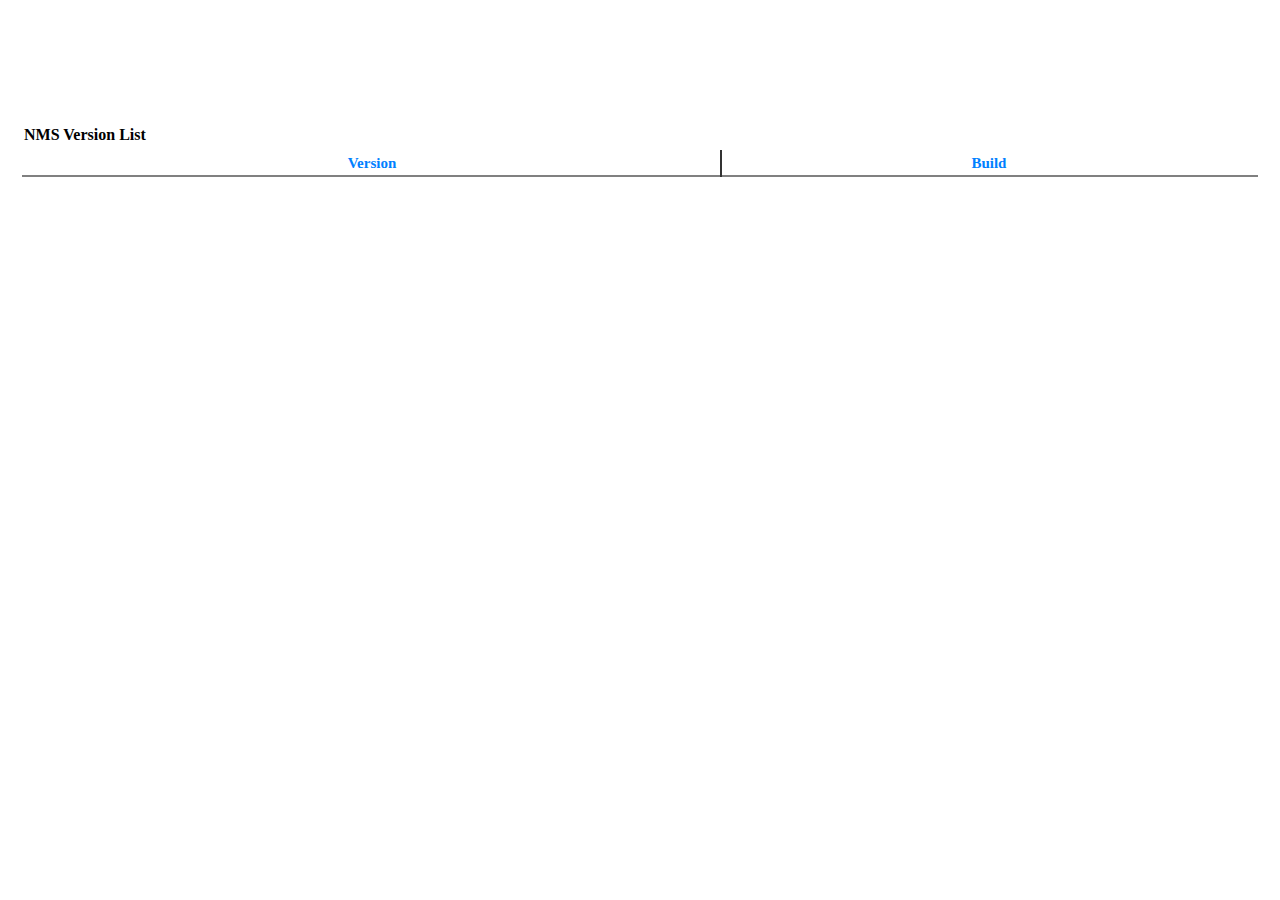
<file: src/main/resources/META-INF/resources/Current_index.html>
<html>
<head>
    <!-- little bit of css to beutify the table -->
    <link rel="stylesheet" type="text/css" href="stylesheet.css" media="screen" />
    <script src="https://ajax.googleapis.com/ajax/libs/jquery/3.4.0/jquery.min.js"></script>


    <script type="text/javascript">

$(document).ready(function () {
    $.getJSON("http://localhost:8080/nmsds/nmsversions",
    function (json) {
        var tr;
        for (var i = 0; i < json.length; i++) {
            tr = $('<tr/>');
            tr.append("<td>" + json[i].nmsVersion + "</td>");
            tr.append("<td>" + json[i].build + "</td>");
            $('table').append(tr);
        }
    });
});
</script>
</head>

<body>
<div align="left" style="margin-top: 10%;">
    <fieldset style="border: none;">
        <legend><strong>NMS Version List</strong></legend>

        <!-- table to show data -->
        <table class="greyGridTable">
            <thead>
            <tr>
                <th>Version</th>
                <th>Build</th>
            </tr>
            </thead>
            <tbody>

            </tbody>
        </table>
    </fieldset>
</div>

</body>
</html>
</file>
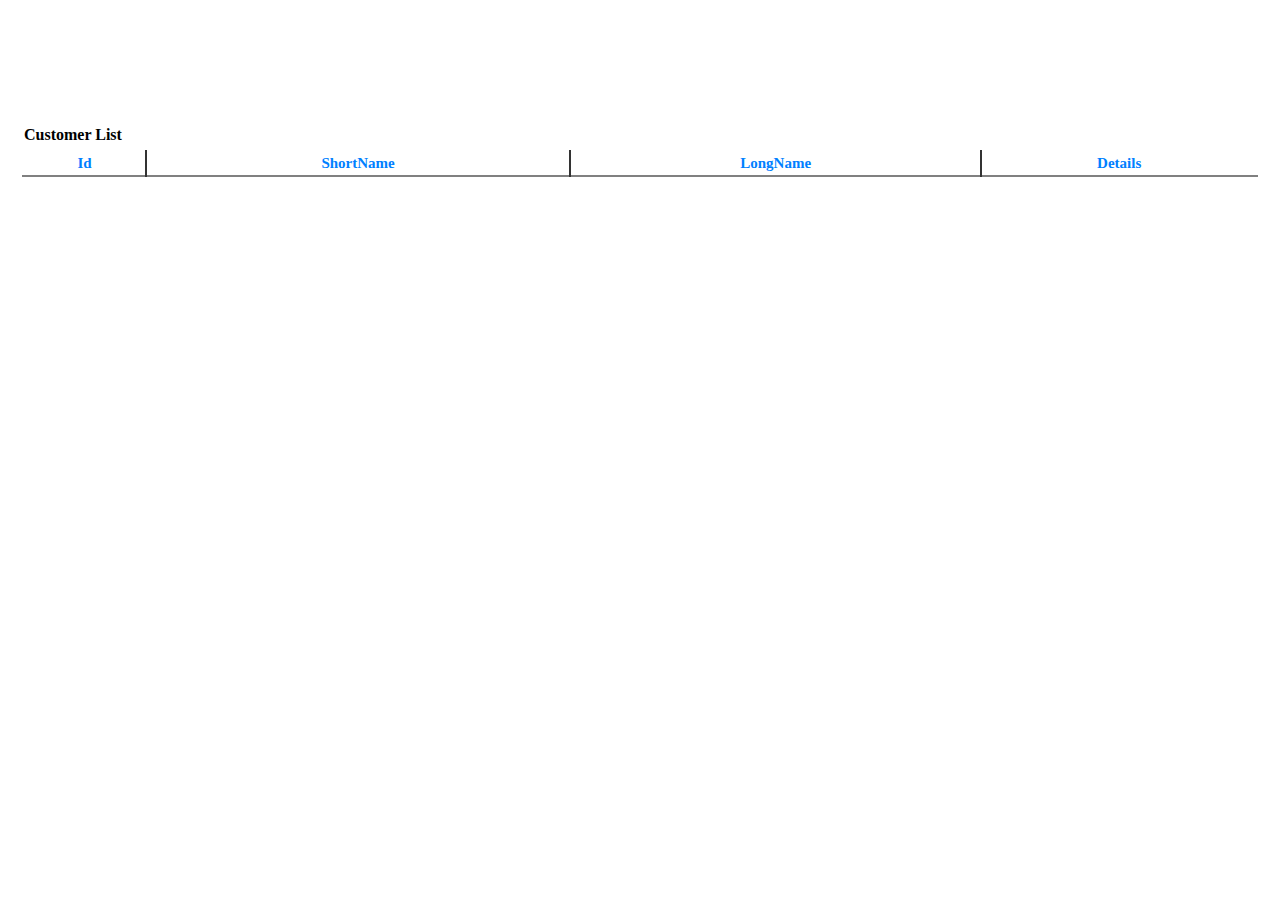
<file: src/main/resources/META-INF/resources/customers.html>
<html>
<head>
    <!-- little bit of css to beutify the table -->
    <link rel="stylesheet" type="text/css" href="stylesheet.css" media="screen" />
    <script src="https://ajax.googleapis.com/ajax/libs/jquery/3.4.0/jquery.min.js"></script>


    <script type="text/javascript">

$(document).ready(function () {
    $.getJSON("http://localhost:8080/nmsds/customers",
    function (json) {
        var tr;
        for (var i = 0; i < json.length; i++) {
            tr = $('<tr/>');
             tr.append("<td>" + json[i].id + "</td>");
            tr.append("<td>" + json[i].customerLongName + "</td>");
            tr.append("<td>" + json[i].customerShortName + "</td>");
            tr.append("<td>" + json[i].details + "</td>");
            $('table').append(tr);
        }
    });
});
</script>
</head>

<body>
<div align="left" style="margin-top: 10%;">
    <fieldset style="border: none;">
        <legend><strong>Customer List</strong></legend>

        <!-- table to show data -->
        <table class="greyGridTable">
            <thead>
            <tr>
                <th>Id</th>
                <th>ShortName</th>
                <th>LongName</th>
                <th>Details</th>
            </tr>
            </thead>
            <tbody>

            </tbody>
        </table>
    </fieldset>
</div>

</body>
</html>
</file>
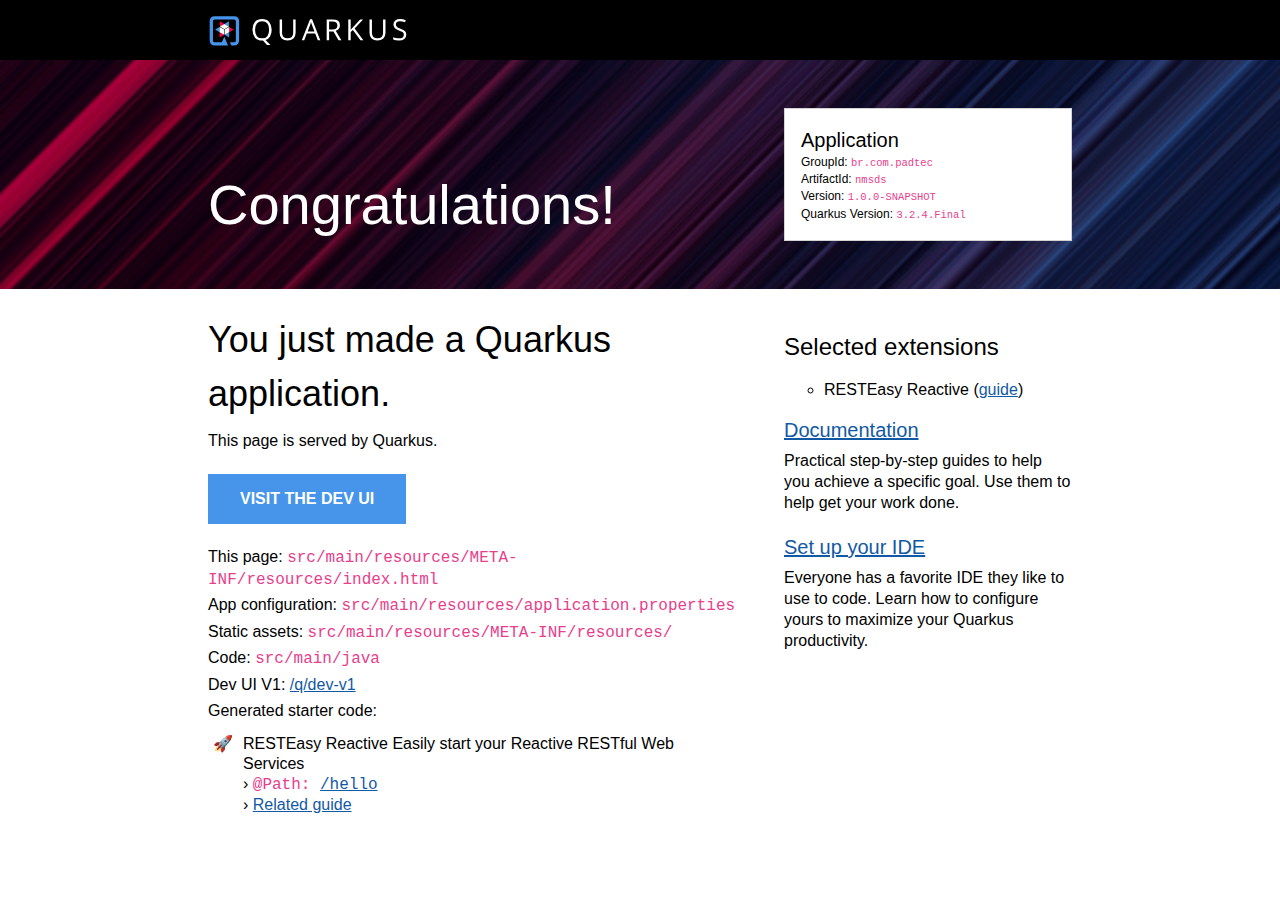
<file: src/main/resources/META-INF/resources/index-old.html>
<!DOCTYPE html>
<html lang="en">
    <head>
        <meta charset="UTF-8">
        <title>nmsds - 1.0.0-SNAPSHOT</title>
        <style>
            body {
                margin: 0;
                font-family: Roboto, "Helvetica Neue", Arial, sans-serif;
            }
            code {
                font-family: "Courier New", monospace;
                color: #e83e8c;
                word-break: break-word;
            }
            h1, h2, h3, h4, h5, h6 {
                margin-bottom: 0.5rem;
                font-weight: 400;
                line-height: 1.5;
            }
            h1 { font-size: 2.25rem; }
            h2 { font-size: 1.6rem }
            h3 { font-size: 1.5rem }
            h4 { font-size: 1.4rem }
            h5 { font-size: 1.25rem }
            h6 { font-size: 1rem }
            p {
                padding: .15rem 0;
                margin: 0;
                line-height: 1.3rem;
            }
            a {
                text-decoration: underline;
                color: #1259A5;
            }
            a:hover, a:active { color: #c00; }
            .grid {
                display: grid;
                grid-template-columns: repeat(12, 1fr);
                clear: both;
            }
            .header-wrapper {
                padding: 0 13rem;
                background: black;
            }
            .banner-wrapper {
                padding: 0 13rem;
                background: url([data-uri]) repeat-x, #0D1C2C;
            }
            .content-wrapper {
                padding: 0 13rem;
                background: white;
            }
            .header {
                background-position: 0 1rem;
                min-height: 60px;
                grid-column: span 12;
            }
            #quarkus-logo-svg {
                width: 200px;
                height: 30px;
                padding-top: 1rem;
            }
            .banner {
                grid-column: span 12;
                padding: 2rem 0;
            }
            .callout {
                color: white;
                font-size: 3.5rem;
                margin: 0;
                padding-top: 5rem;
                grid-column: span 8;
            }
            .app-details {
                margin: 1rem 0;
                border: 1px solid lightgrey;
                padding: 1rem;
                background: white;
                font-size: .75rem;
                font-weight: 300;
                grid-column: span 4;
            }
            .app-details code { font-size: 87.5%; }
            .app-details ul {
                list-style-type: none;
                padding: 0;
                margin: 0;
            }
            .app-details ul li { margin-bottom: 0.2rem; }
            .app-details h5 {
                margin: 0;
                padding: 0;
            }
            .left-column {
                grid-column: span 8;
                padding-right: 3rem;
            }
            .left-column p {
                padding: .15rem 0;
                margin: 0;
                font-weight: 300;
            }
            .left-column ul {
                margin: 0;
                padding: 10px 0 0 25px;
                list-style-type: "\1F680";
                font-weight: 300;
            }
            .left-column li { padding-left: 10px; }
            .left-column .cta-button {
                margin: 20px 0;
                display: inline-block;
                padding: 1rem 2rem;
                background-color: #4695EB;
                font-weight: 600;
                color: white;
                text-decoration: none;
                text-transform: uppercase;
            }
            .right-column {
                grid-column: span 4;
                margin-top: 1rem;
                font-weight: 200;
            }
            .right-column h5 {
                padding: 1rem 0 .25rem 0;
                margin: 0;
                font-weight: 300;
            }
            .right-column h3 { font-weight: 400;}
            .right-column ul {
                margin: 0;
                list-style-type: circle;
            }
            .right-column li {
                padding: .5rem 0 0 0;
            }
            .provided-code {
                line-height: 20px;
            }
            .provided-code b {
                font-weight: 400;
                margin-bottom: 15px;
            }
            @media screen and (max-width: 1023px) {
                .header-wrapper {
                    padding: 0 1rem;
                    background: black;
                }
                .banner-wrapper { padding: 0 1rem; }
                .content-wrapper {
                    padding: 0 1rem;
                    background: white;
                }
                .left-column {
                    grid-column: span 12;
                }
                .right-column {
                    grid-column: span 12;
                    margin: 3rem 0;
                }
                .callout {
                    color: white;
                    font-size: 3.5rem;
                    margin: 0;
                    padding: 1rem 0;
                    grid-column: span 12;
                }
                .app-details {
                    margin: 1rem 0;
                    border: 1px solid lightgrey;
                    padding: 1rem;
                    background: white;
                    font-size: 1rem;
                    font-weight: 300;
                    grid-column: span 12;
                }
            }
        </style>
    </head>
    <body>
        <div class="header-wrapper">
            <div class="grid">
                <div class="header">
                    <svg id="quarkus-logo-svg" data-name="Quarkus Logo" xmlns="http://www.w3.org/2000/svg" viewBox="0 0 1280 195">
                        <defs>
                            <style>.cls-1 {
                                fill: #fff;
                            }

                            .cls-2 {
                                fill: #4695eb;
                            }

                            .cls-3 {
                                fill: #ff004a;
                            }</style>
                        </defs>
                        <title>quarkus_logo_horizontal_rgb_1280px_reverse</title>
                        <path class="cls-1"
                              d="M404,89.39q0,25.9-10.49,43.07a52.31,52.31,0,0,1-29.61,23.24l32.3,33.39H373.29l-26.45-30.44-5.11.19q-30,0-46.27-18.22T279.17,89.2q0-32.93,16.34-51.05T341.92,20q29.24,0,45.66,18.45T404,89.39Zm-108.14,0q0,27.39,11.74,41.55t34.11,14.15q22.56,0,34.07-14.11t11.51-41.59q0-27.21-11.47-41.27T341.92,34.05q-22.56,0-34.3,14.16T295.88,89.39Z"/>
                        <path class="cls-1"
                              d="M559.56,22.15V109.4q0,23.05-14,36.25T507,158.84q-24.51,0-37.92-13.29T455.7,109V22.15h15.78v88q0,16.88,9.28,25.91t27.29,9q17.16,0,26.45-9.08T543.78,110V22.15Z"/>
                        <path class="cls-1"
                              d="M703.6,157,686.7,114.1H632.31L615.6,157h-16L653.29,21.6h13.27L719.93,157Zm-21.82-57L666,58.21q-3.07-7.92-6.32-19.46a172.55,172.55,0,0,1-5.85,19.46l-16,41.78Z"/>
                        <path class="cls-1"
                              d="M777.19,100.92V157H761.4V22.15h37.23q25,0,36.89,9.5t11.93,28.59q0,26.74-27.29,36.16L857,157H838.35l-32.86-56.07Zm0-13.47h21.62q16.71,0,24.51-6.6t7.79-19.78q0-13.37-7.93-19.27T797.7,35.89H777.19Z"/>
                        <path class="cls-1"
                              d="M999.75,157H981.18L931.71,91.6l-14.2,12.54V157H901.73V22.15h15.78V89l61.54-66.87h18.66L943.13,80.72Z"/>
                        <path class="cls-1"
                              d="M1143.69,22.15V109.4q0,23.05-14,36.25t-38.52,13.19q-24.5,0-37.92-13.29T1039.82,109V22.15h15.78v88q0,16.88,9.28,25.91t27.29,9q17.17,0,26.46-9.08t9.28-26.06V22.15Z"/>
                        <path class="cls-1"
                              d="M1279,121.11q0,17.8-13,27.76t-35.28,10q-24.13,0-37.13-6.18V137.53a97.82,97.82,0,0,0,18.2,5.53,95.67,95.67,0,0,0,19.49,2q15.78,0,23.76-6t8-16.55q0-7-2.83-11.48t-9.46-8.26q-6.65-3.78-20.19-8.58-18.94-6.72-27.06-16t-8.12-24.07q0-15.58,11.79-24.81t31.18-9.22a92.55,92.55,0,0,1,37.22,7.37l-4.91,13.65q-16.82-7-32.68-7-12.53,0-19.58,5.35t-7.06,14.85q0,7,2.6,11.48t8.77,8.21q6.18,3.73,18.89,8.26,21.36,7.56,29.38,16.23T1279,121.11Z"/>
                        <polygon class="cls-2" points="126.05 34.6 96.61 51.59 126.05 68.59 126.05 34.6"/>
                        <polygon class="cls-3" points="67.17 34.6 67.17 68.59 96.61 51.59 67.17 34.6"/>
                        <polygon class="cls-1" points="126.05 68.59 96.61 51.59 67.17 68.59 96.61 85.59 126.05 68.59"/>
                        <polygon class="cls-2" points="36.13 88.36 65.57 105.36 65.57 71.37 36.13 88.36"/>
                        <polygon class="cls-3" points="65.57 139.35 95.01 122.36 65.57 105.36 65.57 139.35"/>
                        <polygon class="cls-1" points="65.57 71.37 65.57 105.36 95.01 122.36 95.01 88.36 65.57 71.37"/>
                        <polygon class="cls-2" points="127.65 139.35 127.65 105.36 98.21 122.36 127.65 139.35"/>
                        <polygon class="cls-3" points="157.09 88.36 127.65 71.37 127.65 105.36 157.09 88.36"/>
                        <polygon class="cls-1" points="98.21 122.36 127.65 105.36 127.65 71.37 98.21 88.36 98.21 122.36"/>
                        <path class="cls-2"
                              d="M160.5,1H32.72A31.81,31.81,0,0,0,1,32.72V160.5a31.81,31.81,0,0,0,31.72,31.72h87.51L96.61,134.85,79.48,171.07H32.72A10.71,10.71,0,0,1,22.15,160.5V32.72A10.71,10.71,0,0,1,32.72,22.15H160.5a10.71,10.71,0,0,1,10.57,10.57V160.5a10.71,10.71,0,0,1-10.57,10.57H132.77l8.71,21.15h19a31.81,31.81,0,0,0,31.72-31.72V32.72A31.81,31.81,0,0,0,160.5,1Z"/>
                    </svg>
                </div>
            </div>
        </div>
        <div class="banner-wrapper">
            <div class="grid">
                <div class="banner">
                    <div class="grid">
                        <div class="callout">Congratulations!</div>
                        <div class="app-details">
                            <h5>Application</h5>
                            <ul>
                                <li>GroupId: <code>br.com.padtec</code></li>
                                <li>ArtifactId: <code>nmsds</code></li>
                                <li>Version: <code>1.0.0-SNAPSHOT</code></li>
                                <li>Quarkus Version: <code>3.2.4.Final</code></li>
                            </ul>
                        </div>
                    </div>
                </div>
            </div>
        </div>
        <div class="content-wrapper">
            <div class="grid">
                <div class="left-column">
                    <h1>You just made a Quarkus application.</h1>
                    <p>This page is served by Quarkus.</p>
                    <a href="/q/dev-ui/" class="cta-button">Visit the Dev UI</a>
                    <p>This page: <code>src/main/resources/META-INF/resources/index.html</code></p>
                    <p>App configuration: <code>src/main/resources/application.properties</code></p>
                    <p>Static assets: <code>src/main/resources/META-INF/resources/</code></p>
                    <p>Code: <code>src/main/java</code></p>
                    <p>Dev UI V1: <a href="/q/dev-v1/">/q/dev-v1</a></p>
                    <p>Generated starter code:</p>
                    <ul class="provided-code">
                                <li class="provided-code">
            <b>RESTEasy Reactive</b>&nbsp;Easily start your Reactive RESTful Web Services
            <br />&rsaquo; <code>@Path: <a href="/hello" class="path-link" target="_blank">/hello</a></code>
            <br />&rsaquo; <a href="https://quarkus.io/guides/getting-started-reactive#reactive-jax-rs-resources" class="guide-link" target="_blank">Related guide</a>
        </li>

                    </ul>
                </div>
                <div class="right-column">
                    <h3>Selected extensions</h3>
                    <ul>
                        <li title="A Jakarta REST implementation utilizing build time processing and Vert.x. This extension is not compatible with the quarkus-resteasy extension, or any of the extensions that depend on it.">RESTEasy Reactive (<a href="https://quarkus.io/guides/resteasy-reactive" target="_blank">guide</a>)</li>
                    </ul>
                    <h5><a href="https://quarkus.io/guides/">Documentation</a></h5>
                    <p>Practical step-by-step guides to help you achieve a specific goal. Use them to help get your work
                        done.</p>
                    <h5><a href="https://quarkus.io/guides/maven-tooling">Set up your IDE</a></h5>
                    <p>Everyone has a favorite IDE they like to use to code. Learn how to configure yours to maximize your
                        Quarkus productivity.</p>
                </div>
            </div>
        </div>
    </body>
</html>
</file>
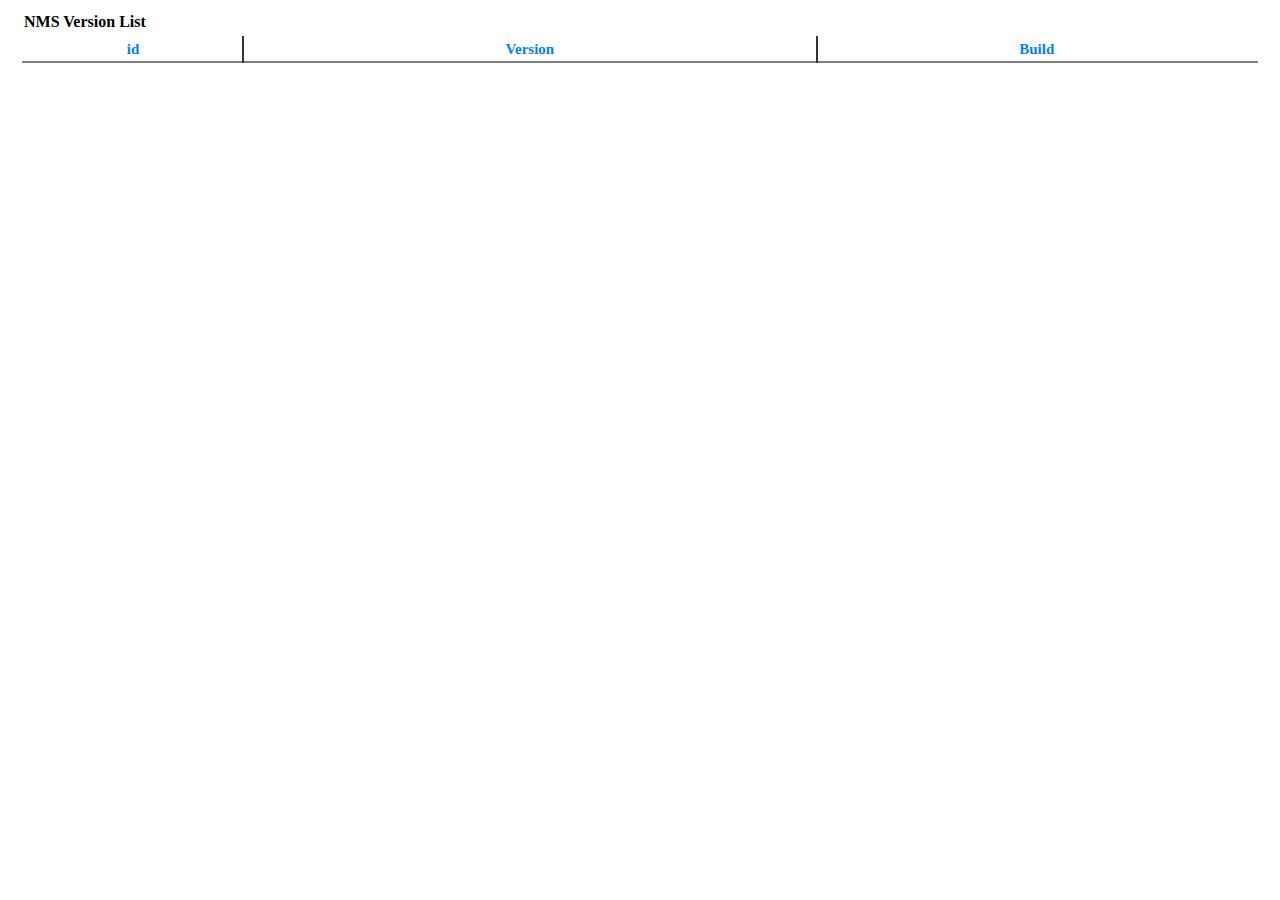
<file: src/main/resources/META-INF/resources/nmsversions.html>
<html>
<head>
    <!-- little bit of css to beutify the table -->
    <link rel="stylesheet" type="text/css" href="stylesheet.css" media="screen" />
    <script src="https://ajax.googleapis.com/ajax/libs/jquery/3.4.0/jquery.min.js"></script>


    <script type="text/javascript">

$(document).ready(function () {
    $.getJSON("http://localhost:8080/nmsds/nmsversions",
    function (json) {
        var tr;
        for (var i = 0; i < json.length; i++) {
            tr = $('<tr/>');
            tr.append("<td>" + json[i].id + "</td>");
            tr.append("<td>" + json[i].nmsVersion + "</td>");
            tr.append("<td>" + json[i].build + "</td>");
            $('table').append(tr);
        }
    });
});
</script>
</head>

<body>
<div align="left" style="margin-top: 1%;">
    <fieldset style="border: none;">
        <legend><strong>NMS Version List</strong></legend>

        <!-- table to show data -->
        <table class="greyGridTable">
            <thead>
            <tr>
                <th>id</th>
                <th>Version</th>
                <th>Build</th>
            </tr>
            </thead>
            <tbody>

            </tbody>
        </table>
    </fieldset>
</div>

</body>
</html>
</file>
<file: src/main/resources/META-INF/resources/stylesheet.css>
@charset "ISO-8859-1";
table.greyGridTable {
  border: 2px solid #FFFFFF;
  width: 100%;
  text-align: center;
  border-collapse: collapse;
}
table.greyGridTable td, table.greyGridTable th {
  border: 1px solid #FFFFFF;
  padding: 3px 4px;
}
table.greyGridTable tbody td {
  font-size: 13px;
}
table.greyGridTable td:nth-child(even) {
  background: #EBEBEB;
}
table.greyGridTable thead {
  background: #FFFFFF;
  border-bottom: 2px solid rgb(128, 128, 128);
}
table.greyGridTable thead th {
  font-size: 15px;
  font-weight: bold;
  color: rgb(0, 128, 255);
  text-align: center;
  border-left: 2px solid #333333;
}
table.greyGridTable thead th:first-child {
  border-left: none;
}

table.greyGridTable tfoot td {
  font-size: 18px;
}
</file>
